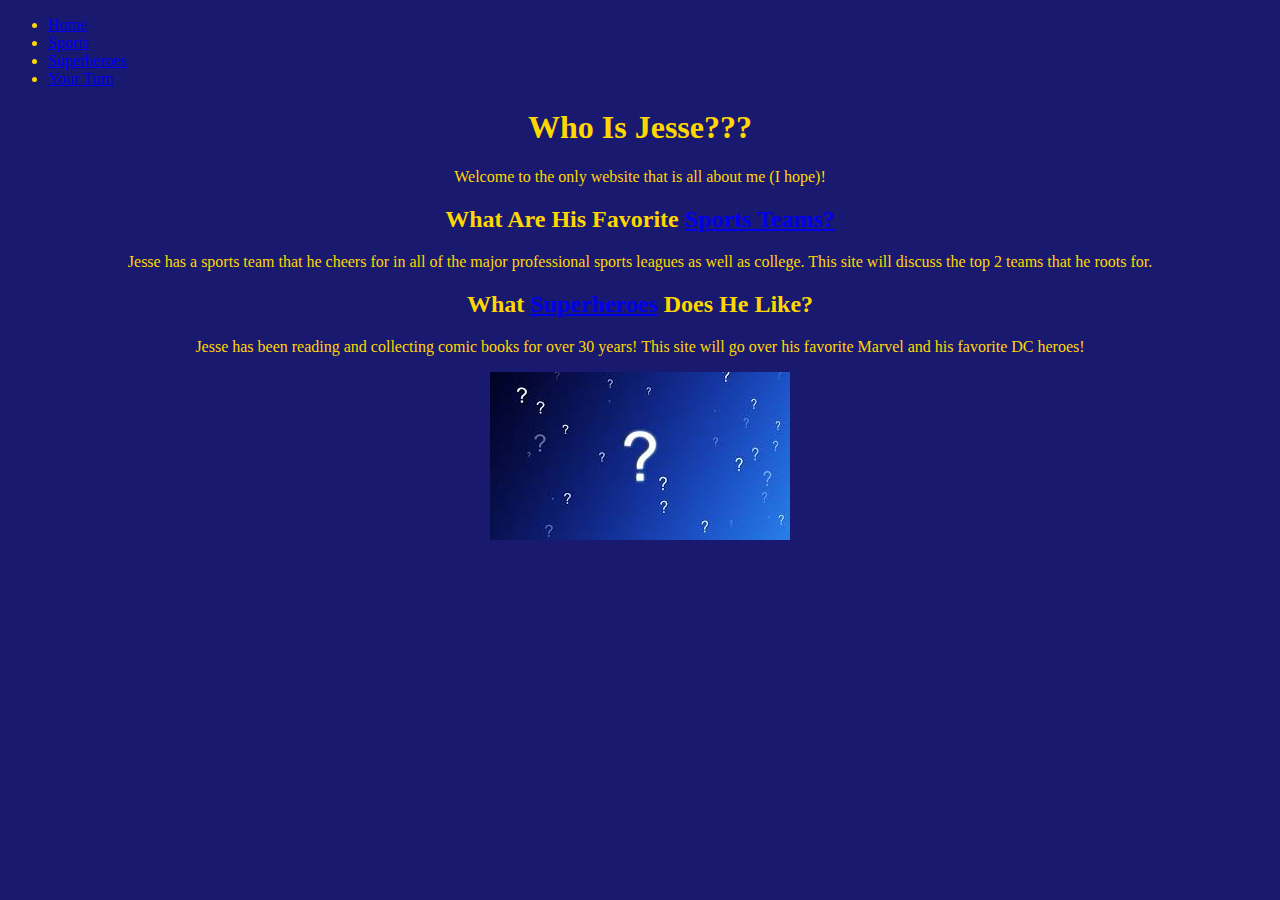
<file: index.html>
<!DOCTYPE html>
 <html lang="en">
	<head>	<!--metadata-->
		<meta charset="utf-8">
		<meta name="viewport" content="width=device-width, initial-scale=1.0">
		<title>HOME | All About JESSE</title>
		<link rel="stylesheet" href="./mainstyle.css"> <!--link to css-->
	</head>
	<body>
		<nav>	<!--navigation list-->
			<ul class="navigation">
				<li><a href="index.html">Home</a></li>
				<li><a href="sports.html">Sports</a></li>
				<li><a href="superhero.html">Superheroes</a></li>
				<li><a href="You.html">Your Turn</a></li>
			</ul>
		</nav>
		<h1>Who Is Jesse???</h1>
			<p>Welcome to the only website that is all about me (I hope)! </p>
			<h2>What Are His Favorite <a href="sports.html">Sports Teams?</a></h2>
				<p>Jesse has a sports team that he cheers for in all of the major professional sports leagues as well as college. This site will discuss the top 2 teams that he roots for.</p>
			<h2>What <a href="superhero.html">Superheroes</a> Does He Like?</h2>
				<p>Jesse has been reading and collecting comic books for over 30 years! This site will go over his favorite Marvel and his favorite DC heroes!</p>
				<div>
					<img src="question.jpg" alt="Question Mark with blue background">
				</div>
	</body>
</html>	<!--html, body, head, div, h1, h2, and p sections-->
</file>
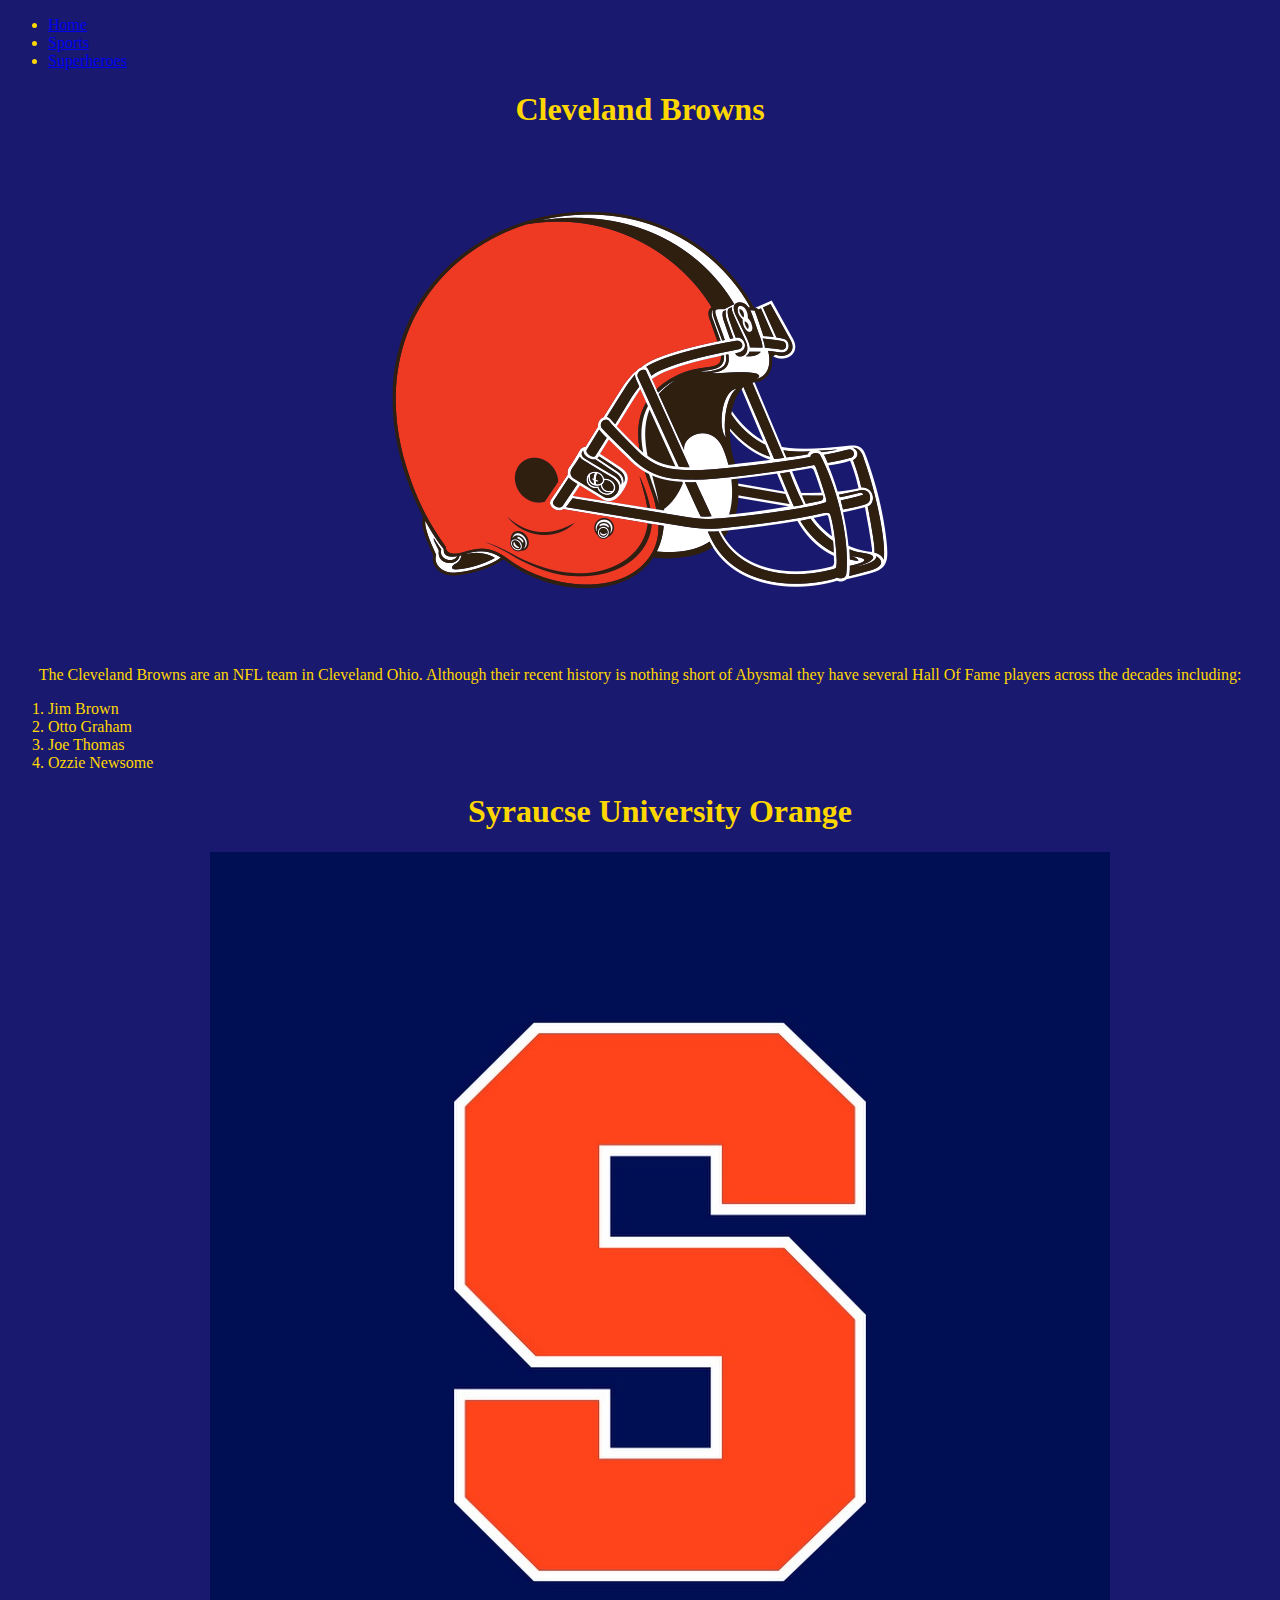
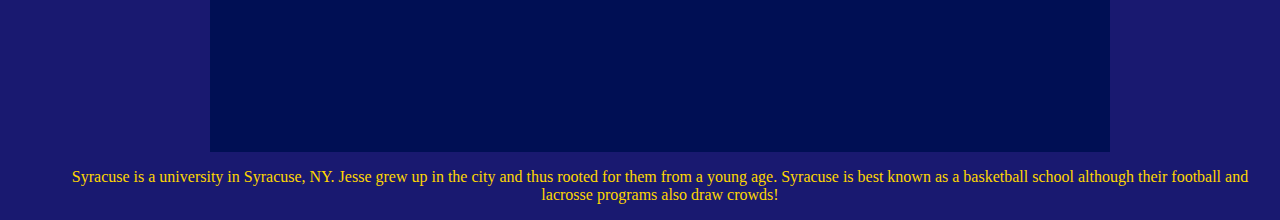
<file: sports.html>
<!DOCTYPE html>
 <html lang="en">
	<head>	
		<meta charset="utf-8">
		<meta name="viewport" content="width=device-width, initial-scale=1.0">
		<title>SPORTS | All About JESSE</title>
		<link rel="stylesheet" href="./substyle.css">
	</head>
	<body>
		<nav>	
			<ul class="navigation">
				<li><a href="Project.html">Home</a></li>
				<li><a href="sports.html">Sports</a></li>
				<li><a href="superhero.html">Superheroes</a></li>
			</ul>
		</nav>
		<h1>Cleveland Browns</h1>	<!--inline images-->
		<div><img src="BrownsLogo.png" alt="Logo for the Cleveland Browns"></div>
				<p>The Cleveland Browns are an NFL team in Cleveland Ohio. Although their recent history is nothing short of Abysmal they have several Hall Of Fame players across the decades including:</p> 
				<ol>
					<li>Jim Brown</li> 
					<li>Otto Graham</li>
					<li>Joe Thomas</li>
					<li>Ozzie Newsome</li>
		<h1>Syraucse University Orange</h1>
				<div><img src="SyracuseLogo.jpg" alt="Logo for the Syracuse University Orange"></div>
				<p>Syracuse is a university in Syracuse, NY. Jesse grew up in the city and thus rooted for them from a young age. Syracuse is best known as a basketball school although their football and lacrosse programs also draw crowds!</p>
</file>
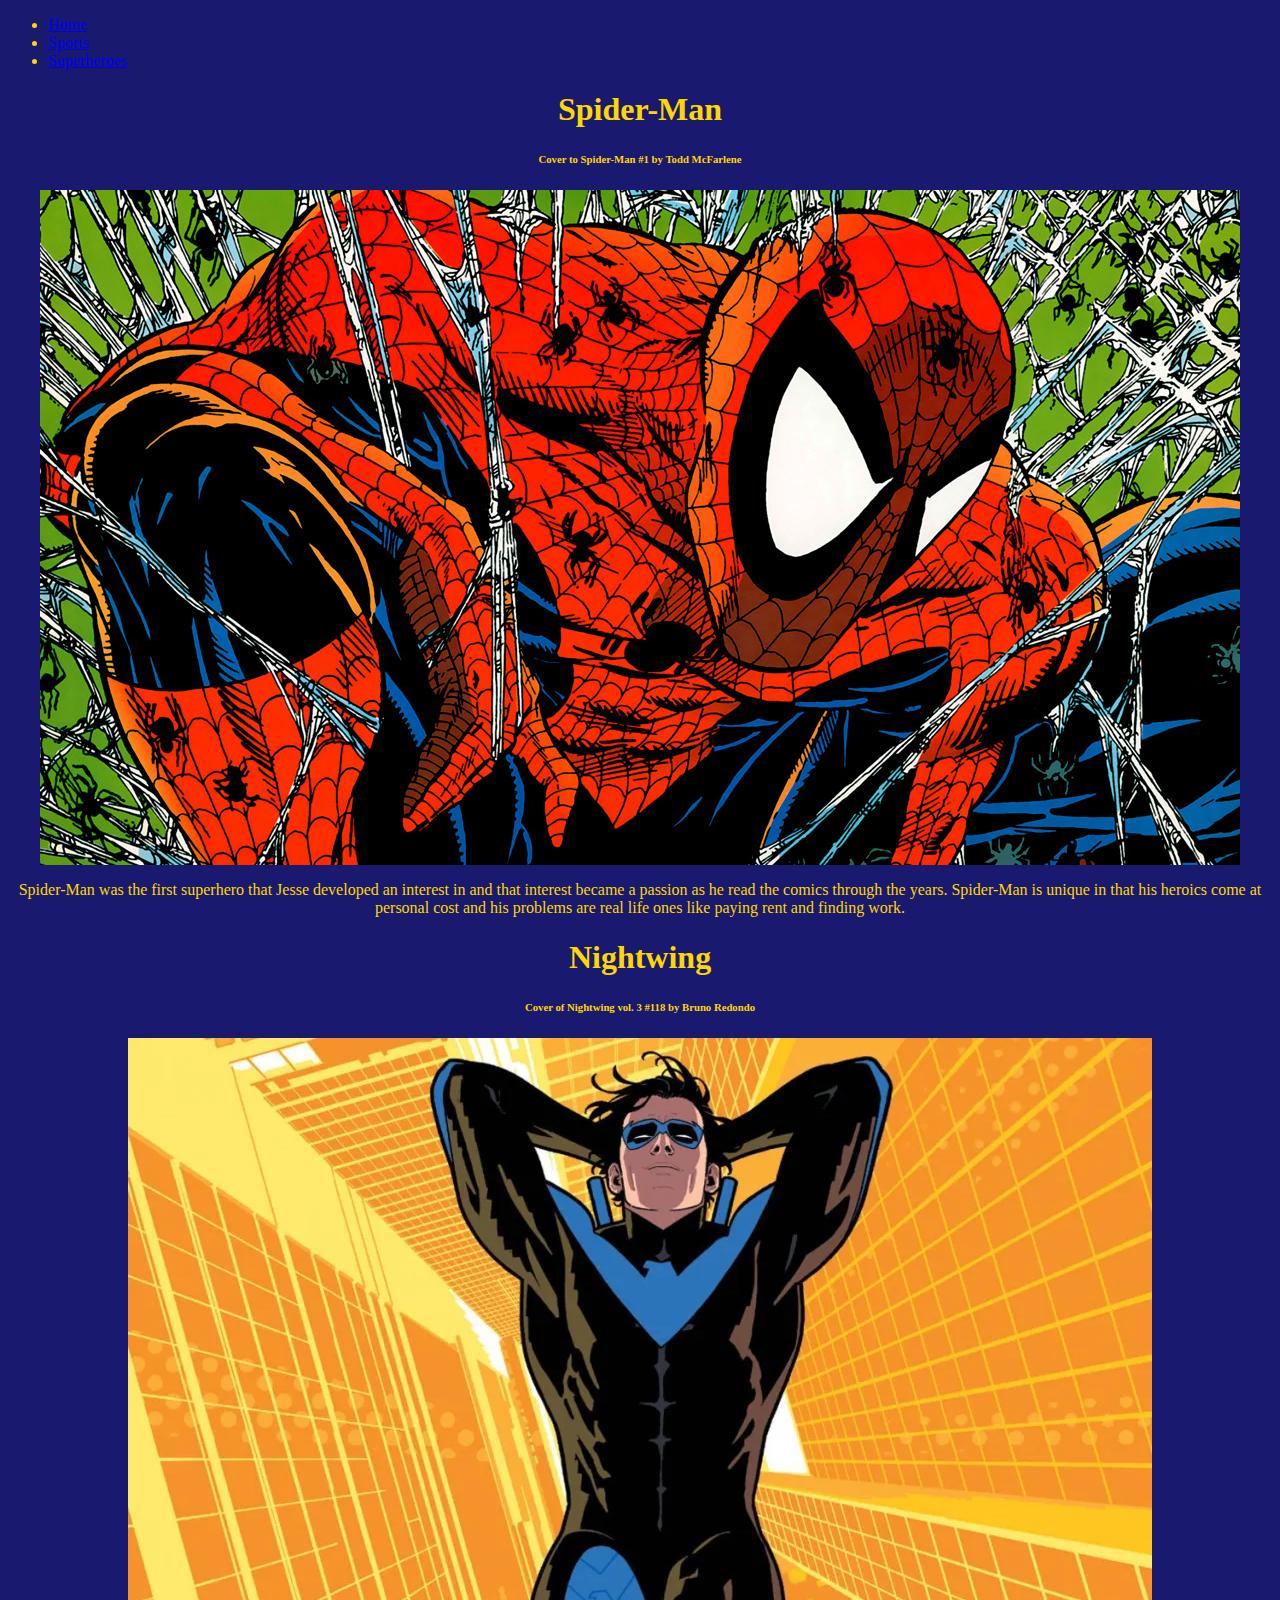
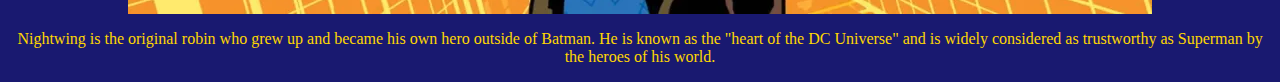
<file: superhero.html>
<!DOCTYPE html>
 <html lang="en">
	<head>	
		<meta charset="utf-8">
		<meta name="viewport" content="width=device-width, initial-scale=1.0">
		<title>SUPERHEROES | All About JESSE</title>
		<link rel="stylesheet" href="./substyle.css">
	</head>
	<body>
		<nav>	
			<ul class="navigation">
				<li><a href="Project.html">Home</a></li>
				<li><a href="sports.html">Sports</a></li>
				<li><a href="superhero.html">Superheroes</a></li>
			</ul>
		</nav>
	<h1>Spider-Man</h1>
	<h6>Cover to Spider-Man #1 by Todd McFarlene</h6>
		<div><img src="Spider-Man.jpg" alt="Cover to Spider-Man #1 by Todd McFarlene"></div>
		<p>Spider-Man was the first superhero that Jesse developed an interest in and that interest became a passion as he read the comics through the years. Spider-Man is unique in that his heroics come at personal cost and his problems are real life ones like paying rent and finding work.</p>
	<h1>Nightwing</h1>
	<h6>Cover of Nightwing vol. 3 #118 by Bruno Redondo</h6>
		<div><img src="Nightwing.webp" alt="Cover of Nightwing vol. 3 #118 by Bruno Redondo"></div>
		<p>Nightwing is the original robin who grew up and became his own hero outside of Batman. He is known as the "heart of the DC Universe" and is widely considered as trustworthy as Superman by the heroes of his world.</p>
</file>
<file: mainstyle.css>
html	{
	font-size: 16px;
	font-family: "Comic Sans MS", "Comic Sans", cursive;	/*comic sans font*/
body	{
	background-color: #191970;
	color: #FFD700;		/*codes for colors*/
	a:hover	{	
  color: gold;
	}
		}
h1	{
		text-align: center;
	}
p	{
		text-align: center;
	}
h2	{
		text-align: center;
	}
div	{
		display: flex;
		justify-content: center;	/*flex and center image*/

	}
@media only screen and (max-width: 480px) {
  .page-title {
    width: 270px;
  }
}
</file>
<file: substyle.css>
html	{
	font-size: 16px;
	font-family: "Comic Sans MS", "Comic Sans", cursive;
body	{
	background-color: #191970;
	color: #FFD700;
	a:hover	{	
  color: gold;
	}
		}
h1	{
		text-align: center;
	}
p	{
		text-align: center;
		overflow: wrap;
	}
h6	{
		text-align: center;
	}

div	{
		display: flex;
		justify-content: center;

	}
@media only screen and (max-width: 480px) {
  .page-title {
    width: 270px;
  }
}
</file>
